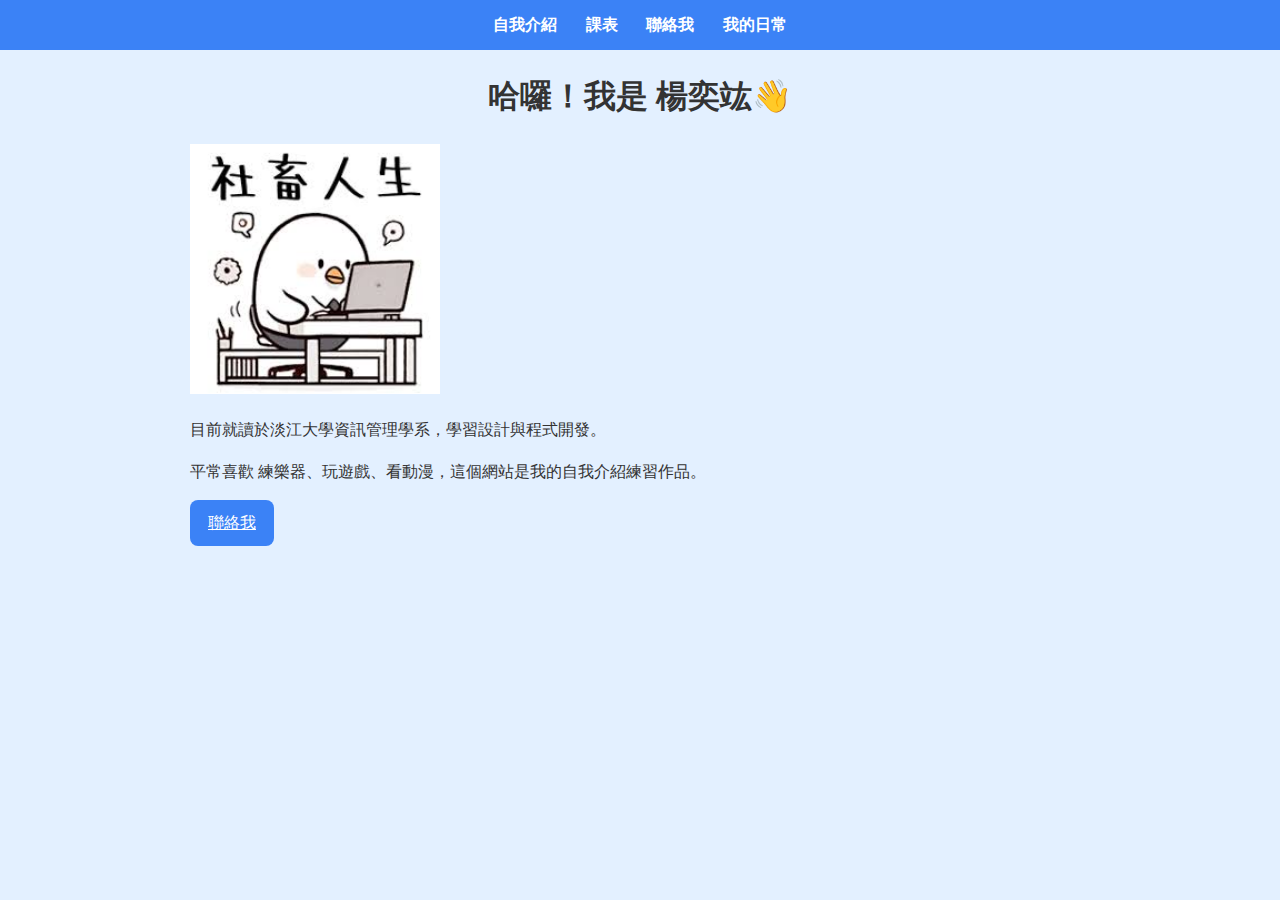
<file: 413631523/index.html>
<!DOCTYPE html>
<html lang="zh-Hant">
<head>
  <meta charset="UTF-8">
  <title>自我介紹</title>
  <link rel="stylesheet" href="style.css">
</head>
<body>
  <nav class="nav">
    <a href="index.html" class="nav__link">自我介紹</a>
    <a href="schedule.html" class="nav__link">課表</a>
    <a href="contact.html" class="nav__link">聯絡我</a>
    <a href="gallery.html" class="nav__link">我的日常</a>
  </nav>

  <div class="container">
    <h1>哈囉！我是 楊奕竑👋</h1>
    <img src="images/7.jpg" alt="我的照片" width="250">
    <p>目前就讀於淡江大學資訊管理學系，學習設計與程式開發。</p>
    <p>平常喜歡 練樂器、玩遊戲、看動漫，這個網站是我的自我介紹練習作品。</p>
    <a href="contact.html" class="btn">聯絡我</a>
  </div>
</body>
</html>
</file>
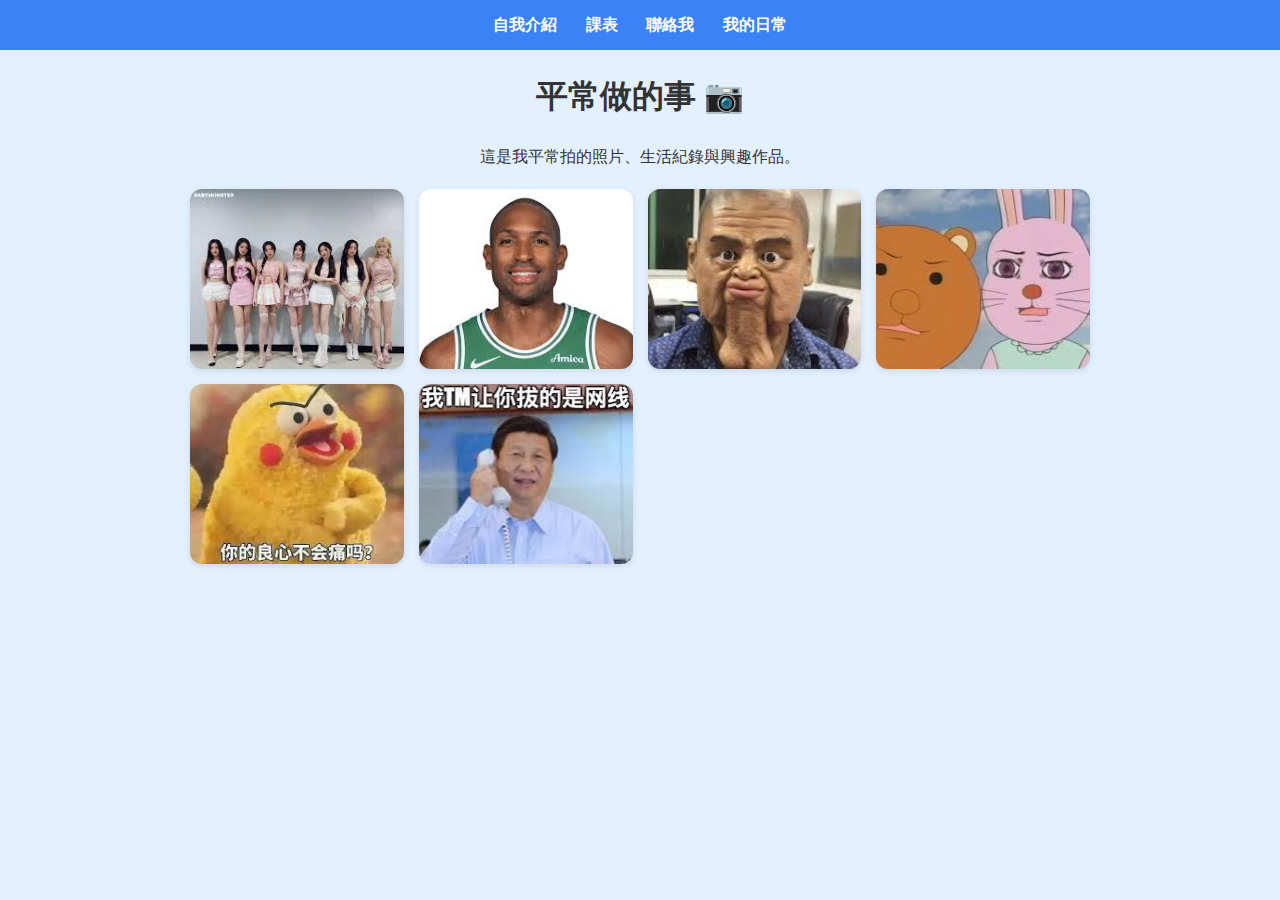
<file: 413631523/gallery.html>
<!DOCTYPE html>
<html lang="zh-Hant">
<head>
  <meta charset="UTF-8">
  <title>我的日常</title>
  <link rel="stylesheet" href="style.css">
</head>
<body>
  <nav class="nav">
    <a href="index.html" class="nav__link">自我介紹</a>
    <a href="schedule.html" class="nav__link">課表</a>
    <a href="contact.html" class="nav__link">聯絡我</a>
    <a href="gallery.html" class="nav__link">我的日常</a>
  </nav>

  <div class="container">
    <h1>平常做的事 📷</h1>
    <p style="text-align:center;">這是我平常拍的照片、生活紀錄與興趣作品。</p>
    <div class="gallery">
      <img src="images/1.jpg" alt="照片1">
      <img src="images/2jpg.jpg" alt="照片2">
      <img src="images/3.jpg" alt="照片3">
      <img src="images/4.jpg"照片4">
      <img src="images/5.jpg" alt="照片5">
      <img src="images/6.jpg" alt="照片6">
    </div>
  </div>
</body>
</html>
</file>
<file: 413631523/style.css>
/* === 顏色與基本設定 === */
/* 
  :root 是全域變數區，可以定義網站會用到的主要顏色或字型設定。
  這裡設定了主色、深色版本、文字顏色、背景顏色等。
  使用時用 var(--變數名稱) 就能套用。
*/
:root {
  --main-color: #3b82f6;   /* 主色：亮橘黃色（按鈕、導覽列背景） */
  --main-dark: 	#1d4ed8;    /* 主色加深版（滑鼠移過去時使用） */
  --text-color: #333;      /* 主要文字顏色（深灰） */
  --bg-light: 	#e3f0ff;     /* 頁面背景色（淡黃色） */
}

/* === 全站 body 設定 === */
body {
  font-family: "Noto Sans TC", sans-serif;  /* 全站字體（使用 Noto Sans TC 中文字型） */
  background-color: var(--bg-light);        /* 套用上面定義的背景色變數 */
  color: var(--text-color);                 /* 套用文字顏色變數 */
  margin: 0;                                /* 取消瀏覽器預設外距 */
  line-height: 1.6;                         /* 行距設為 1.6，讓文字比較好閱讀 */
}

/* === 導覽列樣式 === */
.nav {
  background-color: var(--main-color);  /* 導覽列背景使用主色 */
  text-align: center;                   /* 導覽列項目置中 */
  padding: 12px;                        /* 上下內距 12px */
}

/* 導覽列裡的連結樣式 */
.nav__link {
  color: #fff;              /* 文字顏色白色 */
  text-decoration: none;    /* 移除底線 */
  margin: 0 12px;           /* 左右間距 12px */
  font-weight: bold;        /* 加粗字體 */
}

/* 滑鼠移到連結上時的效果 */
.nav__link:hover {
  color: var(--main-dark);  /* 顏色變深一點 */
}

/* === 容器設定 === */
/* 
  container 是主要版面容器，用來限制網頁內容最大寬度，
  讓內容不會太寬、保持整齊置中。
*/
.container {
  width: 80%;          /* 寬度為螢幕的 80% */
  max-width: 900px;    /* 最大寬度 900px，避免在大螢幕太寬 */
  margin: 20px auto;   /* 上下外距 20px，左右自動置中 */
}

/* === 標題樣式 === */
h1, h2 {
  text-align: center;         /* 標題置中 */
  color: var(--text-color);   /* 使用主要文字顏色 */
}

/* === 按鈕樣式 === */
.btn {
  background-color: var(--main-color);  /* 背景使用主色 */
  color: white;                         /* 按鈕文字白色 */
  padding: 10px 18px;                   /* 上下 10px、左右 18px 內距 */
  border: none;                         /* 移除預設邊框 */
  border-radius: 8px;                   /* 圓角 8px */
  cursor: pointer;                      /* 滑鼠移過去變手指圖示 */
  display: inline-block;                /* 讓按鈕能正常排列 */
}

/* 滑鼠移到按鈕時的顏色變化 */
.btn:hover {
  background-color: var(--main-dark);   /* 顏色變深（強調互動） */
}

/* === 表格樣式 === */
table {
  width: 100%;                 /* 表格寬度佔滿容器 */
  border-collapse: collapse;   /* 合併邊框線（不會重疊出雙線） */
  margin-top: 20px;            /* 與上方內容保留間距 */
}

/* 表格的儲存格（標題與內容）共用樣式 */
th, td {
  border: 1px solid #ccc;      /* 邊框顏色淺灰色 */
  padding: 10px;               /* 內距 10px */
  text-align: center;          /* 內容置中 */
}

/* 表頭（th）另外加上背景色 */
th {
  background-color: #fff3cd;   /* 淡黃色背景 */
}

/* === 表單樣式 === */
form {
  width: 80%;             /* 寬度佔容器的 80% */
  max-width: 500px;       /* 最寬 500px */
  margin: 0 auto;         /* 置中顯示 */
}

/* 輸入框與文字區塊共用樣式 */
input, textarea {
  width: 100%;             /* 寬度撐滿父容器 */
  padding: 10px;           /* 內距 10px */
  margin-top: 8px;         /* 與上方標籤的距離 */
  border: 1px solid #ccc;  /* 邊框淺灰色 */
  border-radius: 6px;      /* 圓角 6px */
}

/* 表單的標籤（文字說明） */
label {
  font-weight: bold;       /* 加粗讓標籤更明顯 */
}

/* === 照片牆樣式 === */
/*
  gallery 是用 CSS Grid 建立的圖片牆。
  repeat(auto-fill, minmax(200px, 1fr)) 代表：
  - 每張圖片最小 200px，最多平均分配一整列空間。
  - 會自動依螢幕大小換行（RWD）。
*/
.gallery {
  display: grid;                             /* 使用格線布局 */
  grid-template-columns: repeat(auto-fill, minmax(200px, 1fr)); /* 自動分欄 */
  gap: 15px;                                 /* 每張圖片之間的間距 15px */
  margin-top: 20px;                          /* 與標題間距 */
}

/* 圖片外觀設定 */
.gallery img {
  width: 100%;                               /* 圖片撐滿格子寬度 */
  height: 180px;                             /* 固定高度 180px（保持整齊） */
  object-fit: cover;                         /* 圖片裁切填滿，不變形 */
  border-radius: 12px;                       /* 圓角 12px */
  box-shadow: 0 2px 6px rgba(0,0,0,0.1);     /* 添加陰影，讓圖片有立體感 */
  transition: transform 0.2s;                /* 設定 hover 時的放大動畫時間 */
}

/* 滑鼠移過圖片時的放大效果 */
.gallery img:hover {
  transform: scale(1.05);                    /* 放大 5% */
}
</file>
